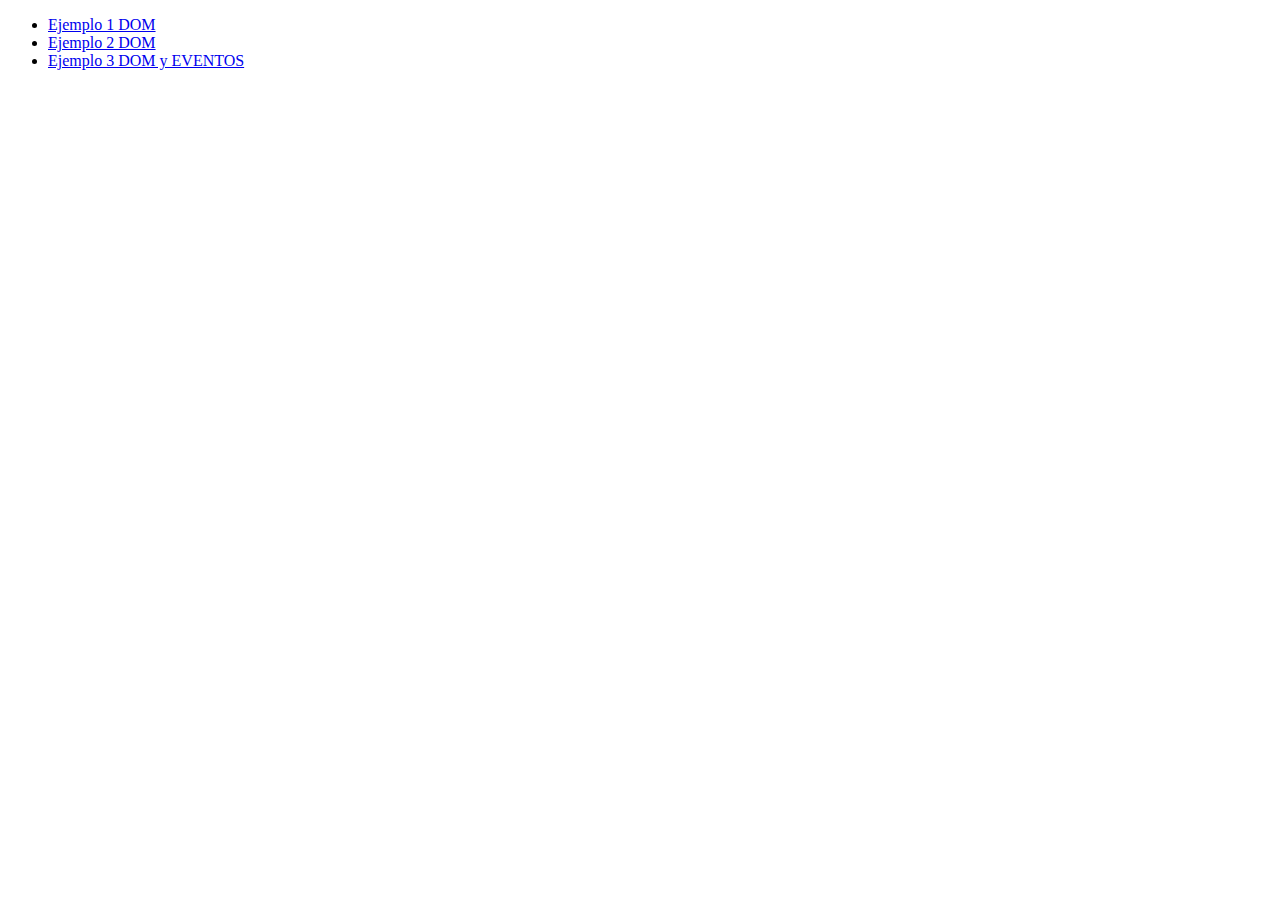
<file: index.html>
<!DOCTYPE html>
<html lang="en">
<head>
    <meta charset="UTF-8">
    <meta http-equiv="X-UA-Compatible" content="IE=edge">
    <meta name="viewport" content="width=device-width, initial-scale=1.0">
    <title>Document</title>
</head>
<body>
    <ul>
        <li><a href="./example-1/example-1.html">Ejemplo 1 DOM</a></li>
        <li><a href="./example-2/example-2.html">Ejemplo 2 DOM</a></li>
        <li><a href="./example-3/example-3.html">Ejemplo 3 DOM y EVENTOS</a></li>
    </ul>
</body>
</html>
</file>
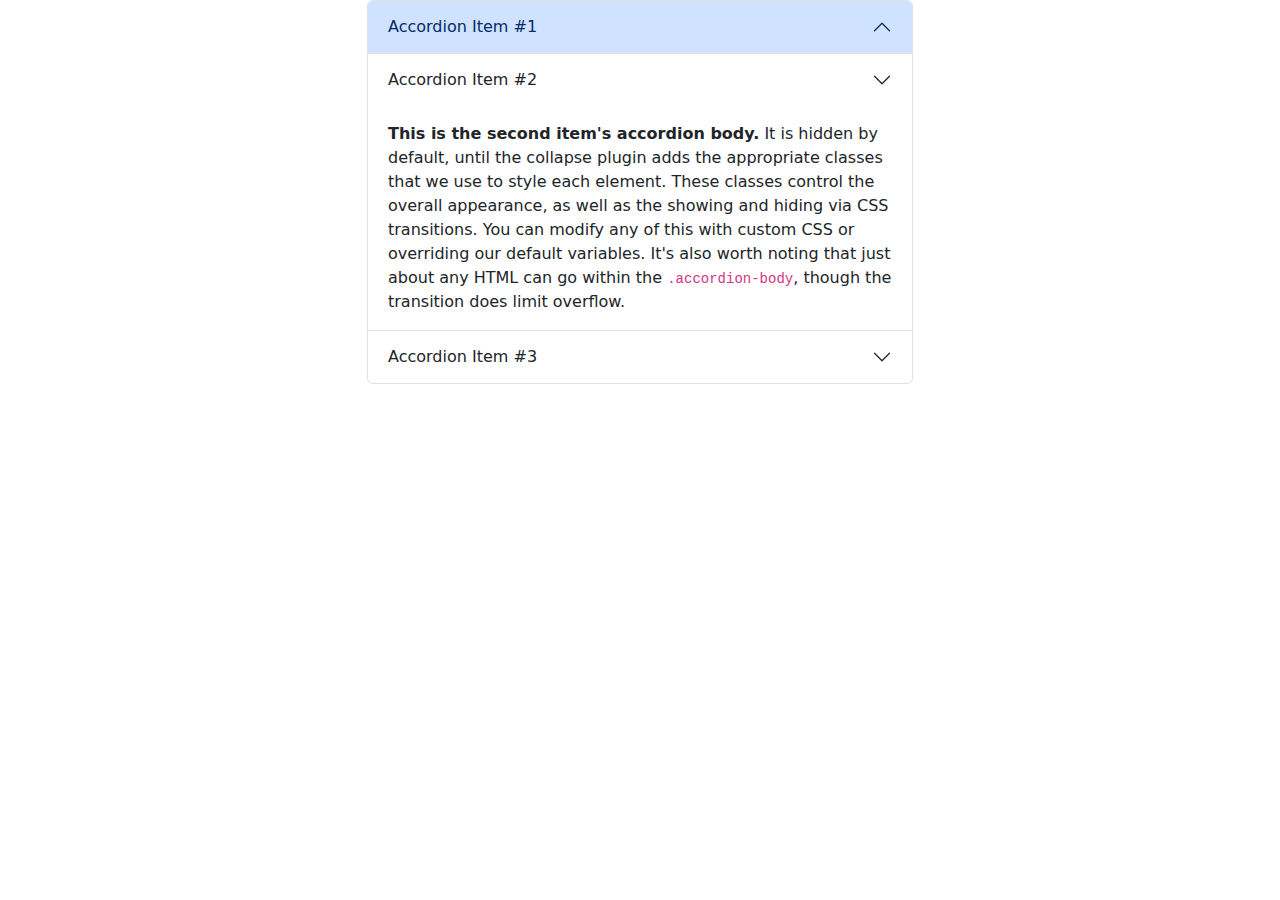
<file: example-1/example-1.html>
<!DOCTYPE html>
<html lang="en">

<head>
    <meta charset="UTF-8">
    <meta http-equiv="X-UA-Compatible" content="IE=edge">
    <meta name="viewport" content="width=device-width, initial-scale=1.0">
    <title>Document</title>
    <link rel="stylesheet" href="./example-1.css">
</head>

<body>


    <div class="container">
        <div class="row">
            <div class="col-md-6 offset-md-3">
                <div class="accordion" id="accordionExample">
                    <div class="accordion-item">
                        <h2 class="accordion-header" id="headingOne">
                            <button class="accordion-button" type="button" data-bs-toggle="collapse"
                                data-bs-target="#collapseOne" aria-expanded="true" aria-controls="collapseOne">
                                Accordion Item #1
                            </button>
                        </h2>
                        <div id="collapseOne" class="accordion-collapse collapse" aria-labelledby="headingOne"
                            data-bs-parent="#accordionExample">
                            <div class="accordion-body">
                                <strong>This is the first item's accordion body.</strong> It is shown by default, until
                                the collapse plugin adds the appropriate classes that we use to style each element.
                                These classes control the overall appearance, as well as the showing and hiding via CSS
                                transitions. You can modify any of this with custom CSS or overriding our default
                                variables. It's also worth noting that just about any HTML can go within the
                                <code>.accordion-body</code>, though the transition does limit overflow.
                            </div>
                        </div>
                    </div>
                    <div class="accordion-item">
                        <h2 class="accordion-header" id="headingTwo">
                            <button class="accordion-button collapsed" type="button" data-bs-toggle="collapse"
                                data-bs-target="#collapseTwo" aria-expanded="false" aria-controls="collapseTwo">
                                Accordion Item #2
                            </button>
                        </h2>
                        <div id="collapseTwo" class="accordion-collapse collapse" aria-labelledby="headingTwo"
                            data-bs-parent="#accordionExample">
                            <div class="accordion-body">
                                <strong>This is the second item's accordion body.</strong> It is hidden by default,
                                until the collapse plugin adds the appropriate classes that we use to style each
                                element. These classes control the overall appearance, as well as the showing and hiding
                                via CSS transitions. You can modify any of this with custom CSS or overriding our
                                default variables. It's also worth noting that just about any HTML can go within the
                                <code>.accordion-body</code>, though the transition does limit overflow.
                            </div>
                        </div>
                    </div>
                    <div class="accordion-item">
                        <h2 class="accordion-header" id="headingThree" name="headingThree">
                            <button class="accordion-button collapsed" type="button" data-bs-toggle="collapse"
                                data-bs-target="#collapseThree" aria-expanded="false" aria-controls="collapseThree">
                                Accordion Item #3
                            </button>
                        </h2>
                        <div id="collapseThree" class="accordion-collapse collapse" aria-labelledby="headingThree"
                            data-bs-parent="#accordionExample">
                            <div class="accordion-body">
                                <strong>This is the third item's accordion body.</strong> It is hidden by default, until
                                the collapse plugin adds the appropriate classes that we use to style each element.
                                These classes control the overall appearance, as well as the showing and hiding via CSS
                                transitions. You can modify any of this with custom CSS or overriding our default
                                variables. It's also worth noting that just about any HTML can go within the
                                <code>.accordion-body</code>, though the transition does limit overflow.
                            </div>
                        </div>
                    </div>
                </div>
            </div>
        </div>
    </div>

    <script src="https://cdn.jsdelivr.net/npm/bootstrap@5.1.0/dist/js/bootstrap.bundle.min.js" integrity="sha384-U1DAWAznBHeqEIlVSCgzq+c9gqGAJn5c/t99JyeKa9xxaYpSvHU5awsuZVVFIhvj" crossorigin="anonymous"></script>
    <script src="./example-1.js"></script>
</body>

</html>
</file>
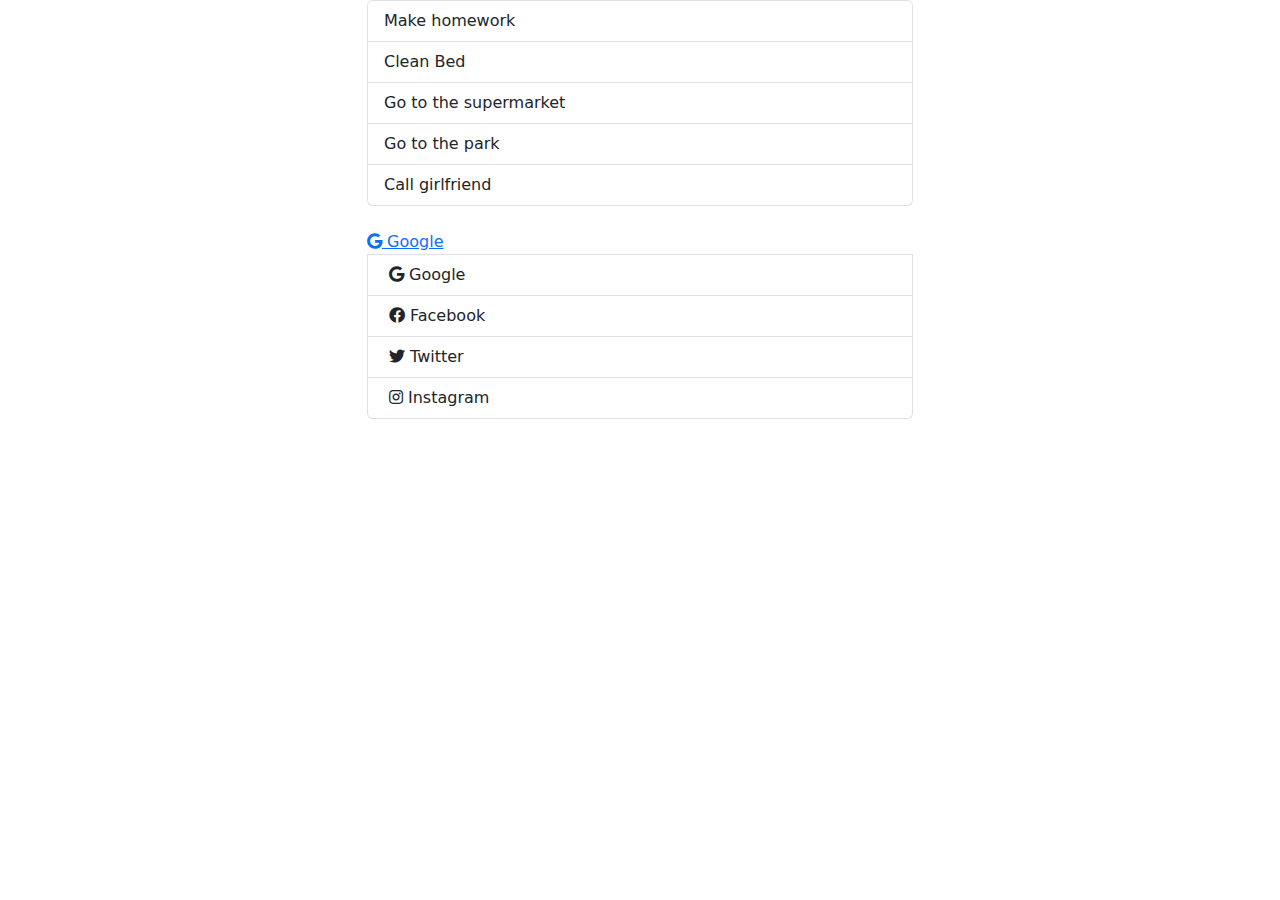
<file: example-2/example-2.html>
<!DOCTYPE html>
<html lang="en">

<head>
    <meta charset="UTF-8">
    <meta http-equiv="X-UA-Compatible" content="IE=edge">
    <meta name="viewport" content="width=device-width, initial-scale=1.0">
    <title>Document</title>
    <link rel="stylesheet" href="./example-2.css">
</head>

<body>


    <div class="container">
        <div class="row">
            <div class="col-md-6 offset-md-3">
                <ul class="list-group">
                    <!-- <li class="list-group-item">An item</li>
                    <li class="list-group-item">A second item</li>
                    <li class="list-group-item">A third item</li>
                    <li class="list-group-item">A fourth item</li>
                    <li class="list-group-item">And a fifth one</li> -->
                  </ul>
            </div>
        </div>
        <div class="row">
            <div class="col-12">
                &nbsp;
            </div>
        </div>
        <div class="row">
            <div class="col-md-6 offset-md-3">
                <div class="list-group">
                    <!-- <a class="list-group-item">An item</a>
                    <a class="list-group-item">A second item</a>
                    <a class="list-group-item">A third item</a>
                    <a class="list-group-item">A fourth item</a>
                    <a class="list-group-item">And a fifth one</a> -->
                    <a href="https://google.com"><i class="fab fa-google"></i> Google</a>
                </div>
            </div>
        </div>
    </div>

    <script src="https://cdn.jsdelivr.net/npm/bootstrap@5.1.0/dist/js/bootstrap.bundle.min.js" integrity="sha384-U1DAWAznBHeqEIlVSCgzq+c9gqGAJn5c/t99JyeKa9xxaYpSvHU5awsuZVVFIhvj" crossorigin="anonymous"></script>
    <script src="./example-2.js"></script>
</body>

</html>
</file>
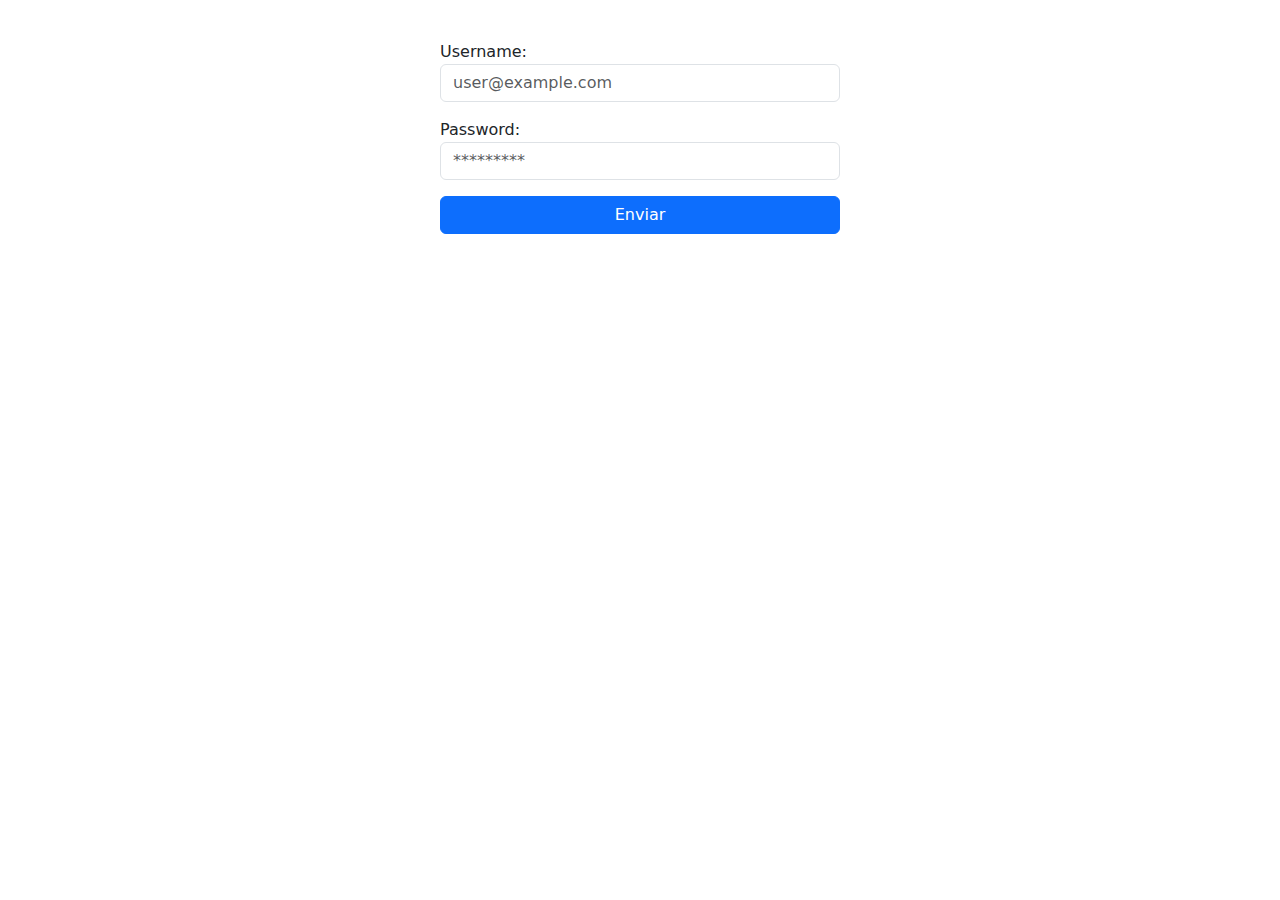
<file: example-3/example-3.html>
<!DOCTYPE html>
<html lang="en">

<head>
    <meta charset="UTF-8">
    <meta http-equiv="X-UA-Compatible" content="IE=edge">
    <meta name="viewport" content="width=device-width, initial-scale=1.0">
    <title>Document</title>
    <link rel="stylesheet" href="./example-3.css">
</head>

<body>

    <form>
        <div class="form-group">
            <label for="username">Username:</label>
            <input class="form-control mb-3" type="email" id="username" name="username" placeholder="user@example.com">
        </div>
        <div class="form-group">
            <label for="password">Password:</label>
            <input class="form-control mb-3" type="password" id="password" name="password" placeholder="*********">
            <!-- pattern="^(?=.*\d)(?=.*[a-z])(?=.*[A-Z])(?!.*\s).*$" <small>Password (UpperCase, LowerCase and Number)</small> -->
            <div id="validationServer03Feedback" class="invalid-feedback">
                Password:
                <ul>
                    <li>Mayúscula</li>
                    <li>Minúscula</li>
                    <li>Numero</li>
                    <li>6 a 8 Caracteres</li>
                </ul>
            </div>
        </div>
        <div class="d-grid gap-2">
            <button class="btn btn-primary" type="submit">Enviar</button>
        </div>
    </form>


    <script src="https://cdn.jsdelivr.net/npm/bootstrap@5.1.0/dist/js/bootstrap.bundle.min.js"
        integrity="sha384-U1DAWAznBHeqEIlVSCgzq+c9gqGAJn5c/t99JyeKa9xxaYpSvHU5awsuZVVFIhvj"
        crossorigin="anonymous"></script>
    <script src="./example-3.js"></script>
</body>

</html>
</file>
<file: example-1/example-1.css>
@import url('./../style.css');
</file>
<file: example-2/example-2.css>
@import url('./../style.css');

.icons {
    margin-left: 5px;
    margin-right: 5px;
}
</file>
<file: example-3/example-3.css>
@import url('./../style.css');

.icons {
    margin-left: 5px;
    margin-right: 5px;
}

form {
    margin: 40px auto;
    width: 400px;
}
</file>
